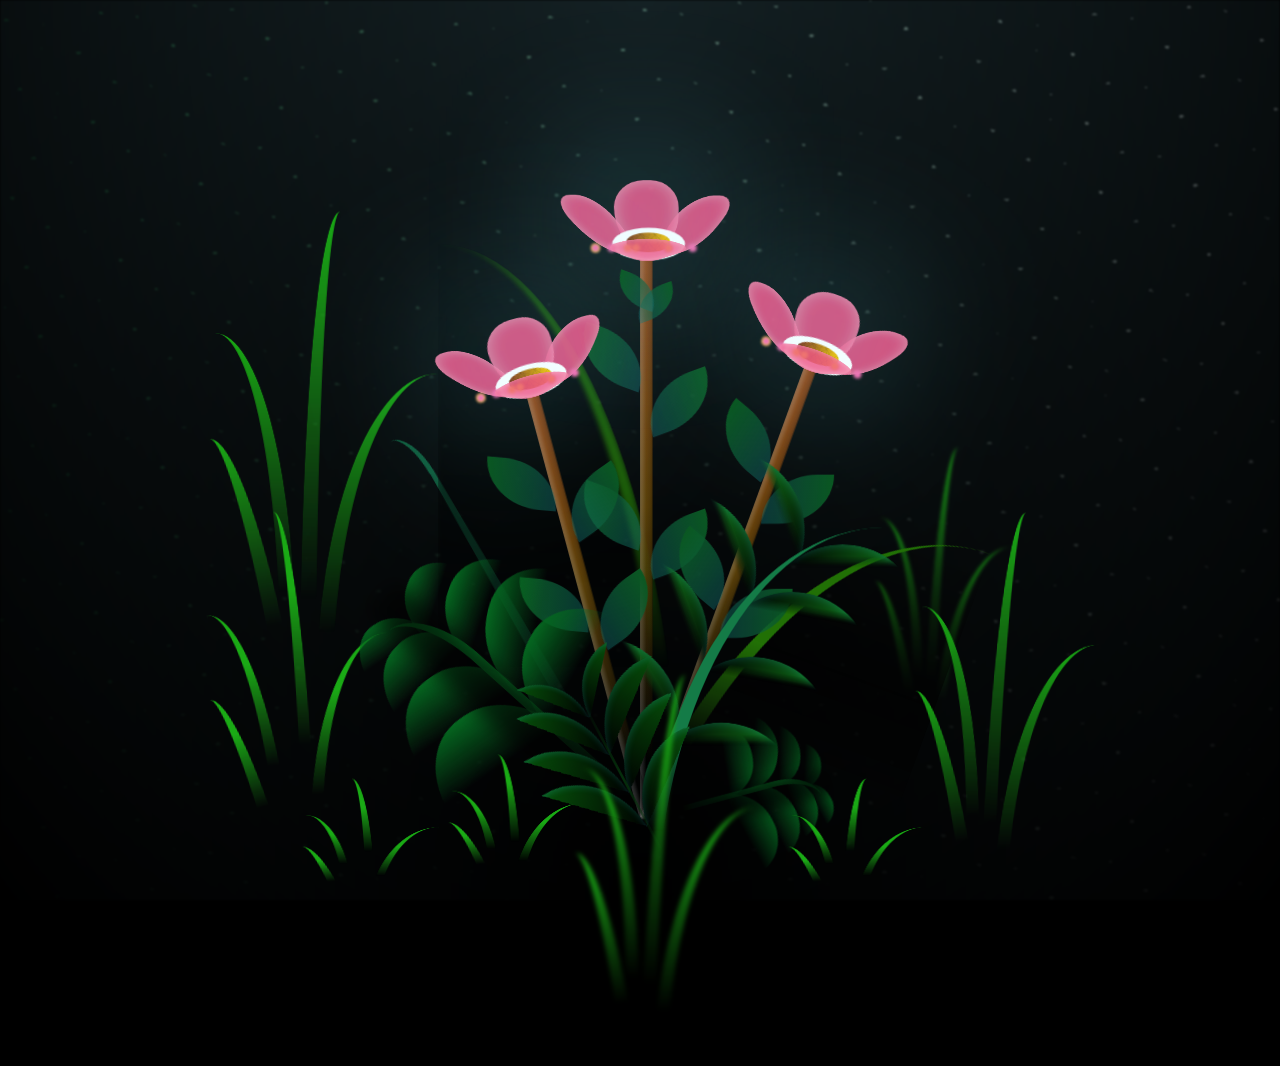
<file: page2.html>
<!DOCTYPE html>
<html lang="en">
  <head>
    <meta charset="UTF-8" />
    <meta http-equiv="X-UA-Compatible" content="IE=edge" />
    <meta name="viewport" content="width=device-width, initial-scale=1.0" />
    <link rel="stylesheet" href="main.css" />
    <link rel="icon" href="img/flowers.png" type="image/x-icon" />
    <title>flowers</title>
  </head>
  <body class="container">
    <div class="night"></div>
    <div class="flowers">
      <div class="flower flower--1">
        <div class="flower__leafs flower__leafs--1">
          <div class="flower__leaf flower__leaf--1"></div>
          <div class="flower__leaf flower__leaf--2"></div>
          <div class="flower__leaf flower__leaf--3"></div>
          <div class="flower__leaf flower__leaf--4"></div>
          <div class="flower__white-circle"></div>

          <div class="flower__light flower__light--1"></div>
          <div class="flower__light flower__light--2"></div>
          <div class="flower__light flower__light--3"></div>
          <div class="flower__light flower__light--4"></div>
          <div class="flower__light flower__light--5"></div>
          <div class="flower__light flower__light--6"></div>
          <div class="flower__light flower__light--7"></div>
          <div class="flower__light flower__light--8"></div>
        </div>
        <div class="flower__line">
          <div class="flower__line__leaf flower__line__leaf--1"></div>
          <div class="flower__line__leaf flower__line__leaf--2"></div>
          <div class="flower__line__leaf flower__line__leaf--3"></div>
          <div class="flower__line__leaf flower__line__leaf--4"></div>
          <div class="flower__line__leaf flower__line__leaf--5"></div>
          <div class="flower__line__leaf flower__line__leaf--6"></div>
        </div>
      </div>

      <div class="flower flower--2">
        <div class="flower__leafs flower__leafs--2">
          <div class="flower__leaf flower__leaf--1"></div>
          <div class="flower__leaf flower__leaf--2"></div>
          <div class="flower__leaf flower__leaf--3"></div>
          <div class="flower__leaf flower__leaf--4"></div>
          <div class="flower__white-circle"></div>

          <div class="flower__light flower__light--1"></div>
          <div class="flower__light flower__light--2"></div>
          <div class="flower__light flower__light--3"></div>
          <div class="flower__light flower__light--4"></div>
          <div class="flower__light flower__light--5"></div>
          <div class="flower__light flower__light--6"></div>
          <div class="flower__light flower__light--7"></div>
          <div class="flower__light flower__light--8"></div>
        </div>
        <div class="flower__line">
          <div class="flower__line__leaf flower__line__leaf--1"></div>
          <div class="flower__line__leaf flower__line__leaf--2"></div>
          <div class="flower__line__leaf flower__line__leaf--3"></div>
          <div class="flower__line__leaf flower__line__leaf--4"></div>
        </div>
      </div>

      <div class="flower flower--3">
        <div class="flower__leafs flower__leafs--3">
          <div class="flower__leaf flower__leaf--1"></div>
          <div class="flower__leaf flower__leaf--2"></div>
          <div class="flower__leaf flower__leaf--3"></div>
          <div class="flower__leaf flower__leaf--4"></div>
          <div class="flower__white-circle"></div>

          <div class="flower__light flower__light--1"></div>
          <div class="flower__light flower__light--2"></div>
          <div class="flower__light flower__light--3"></div>
          <div class="flower__light flower__light--4"></div>
          <div class="flower__light flower__light--5"></div>
          <div class="flower__light flower__light--6"></div>
          <div class="flower__light flower__light--7"></div>
          <div class="flower__light flower__light--8"></div>
        </div>
        <div class="flower__line">
          <div class="flower__line__leaf flower__line__leaf--1"></div>
          <div class="flower__line__leaf flower__line__leaf--2"></div>
          <div class="flower__line__leaf flower__line__leaf--3"></div>
          <div class="flower__line__leaf flower__line__leaf--4"></div>
        </div>
      </div>

      <div class="grow-ans" style="--d: 1.2s">
        <div class="flower__g-long">
          <div class="flower__g-long__top"></div>
          <div class="flower__g-long__bottom"></div>
        </div>
      </div>

      <div class="growing-grass">
        <div class="flower__grass flower__grass--1">
          <div class="flower__grass--top"></div>
          <div class="flower__grass--bottom"></div>
          <div class="flower__grass__leaf flower__grass__leaf--1"></div>
          <div class="flower__grass__leaf flower__grass__leaf--2"></div>
          <div class="flower__grass__leaf flower__grass__leaf--3"></div>
          <div class="flower__grass__leaf flower__grass__leaf--4"></div>
          <div class="flower__grass__leaf flower__grass__leaf--5"></div>
          <div class="flower__grass__leaf flower__grass__leaf--6"></div>
          <div class="flower__grass__leaf flower__grass__leaf--7"></div>
          <div class="flower__grass__leaf flower__grass__leaf--8"></div>
          <div class="flower__grass__overlay"></div>
        </div>
      </div>

      <div class="growing-grass">
        <div class="flower__grass flower__grass--2">
          <div class="flower__grass--top"></div>
          <div class="flower__grass--bottom"></div>
          <div class="flower__grass__leaf flower__grass__leaf--1"></div>
          <div class="flower__grass__leaf flower__grass__leaf--2"></div>
          <div class="flower__grass__leaf flower__grass__leaf--3"></div>
          <div class="flower__grass__leaf flower__grass__leaf--4"></div>
          <div class="flower__grass__leaf flower__grass__leaf--5"></div>
          <div class="flower__grass__leaf flower__grass__leaf--6"></div>
          <div class="flower__grass__leaf flower__grass__leaf--7"></div>
          <div class="flower__grass__leaf flower__grass__leaf--8"></div>
          <div class="flower__grass__overlay"></div>
        </div>
      </div>

      <div class="grow-ans" style="--d: 2.4s">
        <div class="flower__g-right flower__g-right--1">
          <div class="leaf"></div>
        </div>
      </div>

      <div class="grow-ans" style="--d: 2.8s">
        <div class="flower__g-right flower__g-right--2">
          <div class="leaf"></div>
        </div>
      </div>

      <div class="grow-ans" style="--d: 2.8s">
        <div class="flower__g-front">
          <div
            class="flower__g-front__leaf-wrapper flower__g-front__leaf-wrapper--1"
          >
            <div class="flower__g-front__leaf"></div>
          </div>
          <div
            class="flower__g-front__leaf-wrapper flower__g-front__leaf-wrapper--2"
          >
            <div class="flower__g-front__leaf"></div>
          </div>
          <div
            class="flower__g-front__leaf-wrapper flower__g-front__leaf-wrapper--3"
          >
            <div class="flower__g-front__leaf"></div>
          </div>
          <div
            class="flower__g-front__leaf-wrapper flower__g-front__leaf-wrapper--4"
          >
            <div class="flower__g-front__leaf"></div>
          </div>
          <div
            class="flower__g-front__leaf-wrapper flower__g-front__leaf-wrapper--5"
          >
            <div class="flower__g-front__leaf"></div>
          </div>
          <div
            class="flower__g-front__leaf-wrapper flower__g-front__leaf-wrapper--6"
          >
            <div class="flower__g-front__leaf"></div>
          </div>
          <div
            class="flower__g-front__leaf-wrapper flower__g-front__leaf-wrapper--7"
          >
            <div class="flower__g-front__leaf"></div>
          </div>
          <div
            class="flower__g-front__leaf-wrapper flower__g-front__leaf-wrapper--8"
          >
            <div class="flower__g-front__leaf"></div>
          </div>
          <div class="flower__g-front__line"></div>
        </div>
      </div>

      <div class="grow-ans" style="--d: 3.2s">
        <div class="flower__g-fr">
          <div class="leaf"></div>
          <div class="flower__g-fr__leaf flower__g-fr__leaf--1"></div>
          <div class="flower__g-fr__leaf flower__g-fr__leaf--2"></div>
          <div class="flower__g-fr__leaf flower__g-fr__leaf--3"></div>
          <div class="flower__g-fr__leaf flower__g-fr__leaf--4"></div>
          <div class="flower__g-fr__leaf flower__g-fr__leaf--5"></div>
          <div class="flower__g-fr__leaf flower__g-fr__leaf--6"></div>
          <div class="flower__g-fr__leaf flower__g-fr__leaf--7"></div>
          <div class="flower__g-fr__leaf flower__g-fr__leaf--8"></div>
        </div>
      </div>

      <div class="long-g long-g--0">
        <div class="grow-ans" style="--d: 3s">
          <div class="leaf leaf--0"></div>
        </div>
        <div class="grow-ans" style="--d: 2.2s">
          <div class="leaf leaf--1"></div>
        </div>
        <div class="grow-ans" style="--d: 3.4s">
          <div class="leaf leaf--2"></div>
        </div>
        <div class="grow-ans" style="--d: 3.6s">
          <div class="leaf leaf--3"></div>
        </div>
      </div>

      <div class="long-g long-g--1">
        <div class="grow-ans" style="--d: 3.6s">
          <div class="leaf leaf--0"></div>
        </div>
        <div class="grow-ans" style="--d: 3.8s">
          <div class="leaf leaf--1"></div>
        </div>
        <div class="grow-ans" style="--d: 4s">
          <div class="leaf leaf--2"></div>
        </div>
        <div class="grow-ans" style="--d: 4.2s">
          <div class="leaf leaf--3"></div>
        </div>
      </div>

      <div class="long-g long-g--2">
        <div class="grow-ans" style="--d: 4s">
          <div class="leaf leaf--0"></div>
        </div>
        <div class="grow-ans" style="--d: 4.2s">
          <div class="leaf leaf--1"></div>
        </div>
        <div class="grow-ans" style="--d: 4.4s">
          <div class="leaf leaf--2"></div>
        </div>
        <div class="grow-ans" style="--d: 4.6s">
          <div class="leaf leaf--3"></div>
        </div>
      </div>

      <div class="long-g long-g--3">
        <div class="grow-ans" style="--d: 4s">
          <div class="leaf leaf--0"></div>
        </div>
        <div class="grow-ans" style="--d: 4.2s">
          <div class="leaf leaf--1"></div>
        </div>
        <div class="grow-ans" style="--d: 3s">
          <div class="leaf leaf--2"></div>
        </div>
        <div class="grow-ans" style="--d: 3.6s">
          <div class="leaf leaf--3"></div>
        </div>
      </div>

      <div class="long-g long-g--4">
        <div class="grow-ans" style="--d: 4s">
          <div class="leaf leaf--0"></div>
        </div>
        <div class="grow-ans" style="--d: 4.2s">
          <div class="leaf leaf--1"></div>
        </div>
        <div class="grow-ans" style="--d: 3s">
          <div class="leaf leaf--2"></div>
        </div>
        <div class="grow-ans" style="--d: 3.6s">
          <div class="leaf leaf--3"></div>
        </div>
      </div>

      <div class="long-g long-g--5">
        <div class="grow-ans" style="--d: 4s">
          <div class="leaf leaf--0"></div>
        </div>
        <div class="grow-ans" style="--d: 4.2s">
          <div class="leaf leaf--1"></div>
        </div>
        <div class="grow-ans" style="--d: 3s">
          <div class="leaf leaf--2"></div>
        </div>
        <div class="grow-ans" style="--d: 3.6s">
          <div class="leaf leaf--3"></div>
        </div>
      </div>

      <div class="long-g long-g--6">
        <div class="grow-ans" style="--d: 4.2s">
          <div class="leaf leaf--0"></div>
        </div>
        <div class="grow-ans" style="--d: 4.4s">
          <div class="leaf leaf--1"></div>
        </div>
        <div class="grow-ans" style="--d: 4.6s">
          <div class="leaf leaf--2"></div>
        </div>
        <div class="grow-ans" style="--d: 4.8s">
          <div class="leaf leaf--3"></div>
        </div>
      </div>

      <div class="long-g long-g--7">
        <div class="grow-ans" style="--d: 3s">
          <div class="leaf leaf--0"></div>
        </div>
        <div class="grow-ans" style="--d: 3.2s">
          <div class="leaf leaf--1"></div>
        </div>
        <div class="grow-ans" style="--d: 3.5s">
          <div class="leaf leaf--2"></div>
        </div>
        <div class="grow-ans" style="--d: 3.6s">
          <div class="leaf leaf--3"></div>
        </div>
      </div>
    </div>

    <script src="main.js"></script>
  </body>
</html>
</file>
<file: main.css>
*,
*::after,
*::before {
  padding: 0;
  margin: 0;
  box-sizing: border-box;
}

:root {
  --dark-color: #000;
}

body {
  display: flex;
  align-items: flex-end;
  justify-content: center;
  min-height: 100vh;
  background-color: var(--dark-color);
  overflow: hidden;
  perspective: 1000px;
}

.night {
  position: fixed;
  left: 50%;
  top: 0;
  transform: translateX(-50%);
  width: 100%;
  height: 100%;
  filter: blur(0.1vmin);
  background-image: radial-gradient(
      ellipse at top,
      transparent 0%,
      var(--dark-color)
    ),
    radial-gradient(
      ellipse at bottom,
      var(--dark-color),
      rgba(145, 233, 255, 0.2)
    ),
    repeating-linear-gradient(
      220deg,
      rgb(0, 0, 0) 0px,
      rgb(0, 0, 0) 19px,
      transparent 19px,
      transparent 22px
    ),
    repeating-linear-gradient(
      189deg,
      rgb(0, 0, 0) 0px,
      rgb(0, 0, 0) 19px,
      transparent 19px,
      transparent 22px
    ),
    repeating-linear-gradient(
      148deg,
      rgb(0, 0, 0) 0px,
      rgb(0, 0, 0) 19px,
      transparent 19px,
      transparent 22px
    ),
    linear-gradient(90deg, rgb(7, 107, 42), rgb(240, 240, 240));
}

.flowers {
  position: relative;
  transform: scale(0.9);
}

.flower {
  position: absolute;
  bottom: 10vmin;
  transform-origin: bottom center;
  z-index: 10;
  --fl-speed: 0.3s;
}
.flower--1 {
  -webkit-animation: moving-flower-1 4s linear infinite;
  animation: moving-flower-1 4s linear infinite;
}
.flower--1 .flower__line {
  height: 70vmin;
  -webkit-animation-delay: 0.3s;
  animation-delay: 0.3s;
}
.flower--1 .flower__line__leaf--1 {
  -webkit-animation: blooming-leaf-right var(--fl-speed) 1.6s backwards;
  animation: blooming-leaf-right var(--fl-speed) 1.6s backwards;
}
.flower--1 .flower__line__leaf--2 {
  -webkit-animation: blooming-leaf-right var(--fl-speed) 1.4s backwards;
  animation: blooming-leaf-right var(--fl-speed) 1.4s backwards;
}
.flower--1 .flower__line__leaf--3 {
  -webkit-animation: blooming-leaf-left var(--fl-speed) 1.2s backwards;
  animation: blooming-leaf-left var(--fl-speed) 1.2s backwards;
}
.flower--1 .flower__line__leaf--4 {
  -webkit-animation: blooming-leaf-left var(--fl-speed) 1s backwards;
  animation: blooming-leaf-left var(--fl-speed) 1s backwards;
}
.flower--1 .flower__line__leaf--5 {
  -webkit-animation: blooming-leaf-right var(--fl-speed) 1.8s backwards;
  animation: blooming-leaf-right var(--fl-speed) 1.8s backwards;
}
.flower--1 .flower__line__leaf--6 {
  -webkit-animation: blooming-leaf-left var(--fl-speed) 2s backwards;
  animation: blooming-leaf-left var(--fl-speed) 2s backwards;
}
.flower--2 {
  left: 50%;
  transform: rotate(20deg);
  -webkit-animation: moving-flower-2 4s linear infinite;
  animation: moving-flower-2 4s linear infinite;
}
.flower--2 .flower__line {
  height: 60vmin;
  -webkit-animation-delay: 0.6s;
  animation-delay: 0.6s;
}
.flower--2 .flower__line__leaf--1 {
  -webkit-animation: blooming-leaf-right var(--fl-speed) 1.9s backwards;
  animation: blooming-leaf-right var(--fl-speed) 1.9s backwards;
}
.flower--2 .flower__line__leaf--2 {
  -webkit-animation: blooming-leaf-right var(--fl-speed) 1.7s backwards;
  animation: blooming-leaf-right var(--fl-speed) 1.7s backwards;
}
.flower--2 .flower__line__leaf--3 {
  -webkit-animation: blooming-leaf-left var(--fl-speed) 1.5s backwards;
  animation: blooming-leaf-left var(--fl-speed) 1.5s backwards;
}
.flower--2 .flower__line__leaf--4 {
  -webkit-animation: blooming-leaf-left var(--fl-speed) 1.3s backwards;
  animation: blooming-leaf-left var(--fl-speed) 1.3s backwards;
}
.flower--3 {
  left: 50%;
  transform: rotate(-15deg);
  -webkit-animation: moving-flower-3 4s linear infinite;
  animation: moving-flower-3 4s linear infinite;
}
.flower--3 .flower__line {
  -webkit-animation-delay: 0.9s;
  animation-delay: 0.9s;
}
.flower--3 .flower__line__leaf--1 {
  -webkit-animation: blooming-leaf-right var(--fl-speed) 2.5s backwards;
  animation: blooming-leaf-right var(--fl-speed) 2.5s backwards;
}
.flower--3 .flower__line__leaf--2 {
  -webkit-animation: blooming-leaf-right var(--fl-speed) 2.3s backwards;
  animation: blooming-leaf-right var(--fl-speed) 2.3s backwards;
}
.flower--3 .flower__line__leaf--3 {
  -webkit-animation: blooming-leaf-left var(--fl-speed) 2.1s backwards;
  animation: blooming-leaf-left var(--fl-speed) 2.1s backwards;
}
.flower--3 .flower__line__leaf--4 {
  -webkit-animation: blooming-leaf-left var(--fl-speed) 1.9s backwards;
  animation: blooming-leaf-left var(--fl-speed) 1.9s backwards;
}
.flower__leafs {
  position: relative;
  -webkit-animation: blooming-flower 2s backwards;
  animation: blooming-flower 2s backwards;
}
.flower__leafs--1 {
  -webkit-animation-delay: 1.1s;
  animation-delay: 1.1s;
}
.flower__leafs--2 {
  -webkit-animation-delay: 1.4s;
  animation-delay: 1.4s;
}
.flower__leafs--3 {
  -webkit-animation-delay: 1.7s;
  animation-delay: 1.7s;
}
.flower__leafs::after {
  content: "";
  position: absolute;
  left: 0;
  top: 0;
  transform: translate(-50%, -100%);
  width: 8vmin;
  height: 8vmin;
  background-color: #6bf0ff;
  filter: blur(10vmin);
}
.flower__leaf {
  position: absolute;
  bottom: 0;
  left: 50%;
  width: 8vmin;
  height: 11vmin;
  border-radius: 51% 49% 47% 53%/44% 45% 55% 69%;
  background-color: #f672b0;
  background-image: linear-gradient(to top, #ee5286, #ee5286);
  transform-origin: bottom center;
  opacity: 0.9;
  box-shadow: inset 0 0 2vmin rgba(255, 255, 255, 0.5);
}
.flower__leaf--1 {
  transform: translate(-10%, 1%) rotateY(40deg) rotateX(-50deg);
}
.flower__leaf--2 {
  transform: translate(-50%, -4%) rotateX(40deg);
}
.flower__leaf--3 {
  transform: translate(-90%, 0%) rotateY(45deg) rotateX(50deg);
}
.flower__leaf--4 {
  width: 8vmin;
  height: 8vmin;
  transform-origin: bottom left;
  border-radius: 4vmin 10vmin 4vmin 4vmin;
  transform: translate(0%, 18%) rotateX(70deg) rotate(-43deg);
  background-image: linear-gradient(to top, #ee5286, #ee5286);
  z-index: 1;
  opacity: 0.8;
}
.flower__white-circle {
  position: absolute;
  left: -3.5vmin;
  top: -3vmin;
  width: 9vmin;
  height: 4vmin;
  border-radius: 50%;
  background-color: #fff;
}
.flower__white-circle::after {
  content: "";
  position: absolute;
  left: 50%;
  top: 45%;
  transform: translate(-50%, -50%);
  width: 60%;
  height: 60%;
  border-radius: inherit;
  background-image: repeating-linear-gradient(
      135deg,
      rgba(0, 0, 0, 0.03) 0px,
      rgba(0, 0, 0, 0.03) 1px,
      transparent 1px,
      transparent 12px
    ),
    repeating-linear-gradient(
      45deg,
      rgba(0, 0, 0, 0.03) 0px,
      rgba(0, 0, 0, 0.03) 1px,
      transparent 1px,
      transparent 12px
    ),
    repeating-linear-gradient(
      67.5deg,
      rgba(0, 0, 0, 0.03) 0px,
      rgba(0, 0, 0, 0.03) 1px,
      transparent 1px,
      transparent 12px
    ),
    repeating-linear-gradient(
      135deg,
      rgba(0, 0, 0, 0.03) 0px,
      rgba(0, 0, 0, 0.03) 1px,
      transparent 1px,
      transparent 12px
    ),
    repeating-linear-gradient(
      45deg,
      rgba(0, 0, 0, 0.03) 0px,
      rgba(0, 0, 0, 0.03) 1px,
      transparent 1px,
      transparent 12px
    ),
    repeating-linear-gradient(
      112.5deg,
      rgba(0, 0, 0, 0.03) 0px,
      rgba(0, 0, 0, 0.03) 1px,
      transparent 1px,
      transparent 12px
    ),
    repeating-linear-gradient(
      112.5deg,
      rgba(0, 0, 0, 0.03) 0px,
      rgba(0, 0, 0, 0.03) 1px,
      transparent 1px,
      transparent 12px
    ),
    repeating-linear-gradient(
      45deg,
      rgba(0, 0, 0, 0.03) 0px,
      rgba(0, 0, 0, 0.03) 1px,
      transparent 1px,
      transparent 12px
    ),
    repeating-linear-gradient(
      22.5deg,
      rgba(0, 0, 0, 0.03) 0px,
      rgba(0, 0, 0, 0.03) 1px,
      transparent 1px,
      transparent 12px
    ),
    repeating-linear-gradient(
      45deg,
      rgba(0, 0, 0, 0.03) 0px,
      rgba(0, 0, 0, 0.03) 1px,
      transparent 1px,
      transparent 12px
    ),
    repeating-linear-gradient(
      22.5deg,
      rgba(0, 0, 0, 0.03) 0px,
      rgba(0, 0, 0, 0.03) 1px,
      transparent 1px,
      transparent 12px
    ),
    repeating-linear-gradient(
      135deg,
      rgba(0, 0, 0, 0.03) 0px,
      rgba(0, 0, 0, 0.03) 1px,
      transparent 1px,
      transparent 12px
    ),
    repeating-linear-gradient(
      157.5deg,
      rgba(0, 0, 0, 0.03) 0px,
      rgba(0, 0, 0, 0.03) 1px,
      transparent 1px,
      transparent 12px
    ),
    repeating-linear-gradient(
      67.5deg,
      rgba(0, 0, 0, 0.03) 0px,
      rgba(0, 0, 0, 0.03) 1px,
      transparent 1px,
      transparent 12px
    ),
    repeating-linear-gradient(
      67.5deg,
      rgba(0, 0, 0, 0.03) 0px,
      rgba(0, 0, 0, 0.03) 1px,
      transparent 1px,
      transparent 12px
    ),
    linear-gradient(90deg, rgb(127, 47, 21), rgb(255, 206, 0));
}
.flower__line {
  height: 55vmin;
  width: 1.5vmin;
  background-image: linear-gradient(
      to left,
      rgba(0, 0, 0, 0.2),
      transparent,
      rgba(255, 255, 255, 0.2)
    ),
    linear-gradient(to top, transparent 10%, #583e08, #944415);
  box-shadow: inset 0 0 2px rgba(0, 0, 0, 0.5);
  -webkit-animation: grow-flower-tree 4s backwards;
  animation: grow-flower-tree 4s backwards;
}
.flower__line__leaf {
  --w: 7vmin;
  --h: calc(var(--w) + 2vmin);
  position: absolute;
  top: 20%;
  left: 90%;
  width: var(--w);
  height: var(--h);
  border-top-right-radius: var(--h);
  border-bottom-left-radius: var(--h);
  background-image: linear-gradient(to top, rgba(20, 117, 122, 0.4), #095721);
}
.flower__line__leaf--1 {
  transform: rotate(70deg) rotateY(30deg);
}
.flower__line__leaf--2 {
  top: 45%;
  transform: rotate(70deg) rotateY(30deg);
}
.flower__line__leaf--3,
.flower__line__leaf--4,
.flower__line__leaf--6 {
  border-top-right-radius: 0;
  border-bottom-left-radius: 0;
  border-top-left-radius: var(--h);
  border-bottom-right-radius: var(--h);
  left: -460%;
  top: 12%;
  transform: rotate(-70deg) rotateY(30deg);
}
.flower__line__leaf--4 {
  top: 40%;
}
.flower__line__leaf--5 {
  top: 0;
  transform-origin: left;
  transform: rotate(70deg) rotateY(30deg) scale(0.6);
}
.flower__line__leaf--6 {
  top: -2%;
  left: -450%;
  transform-origin: right;
  transform: rotate(-70deg) rotateY(30deg) scale(0.6);
}
.flower__light {
  position: absolute;
  bottom: 0vmin;
  width: 1vmin;
  height: 1vmin;
  background-color: rgb(255, 251, 0);
  border-radius: 50%;
  filter: blur(0.2vmin);
  -webkit-animation: light-ans 4s linear infinite backwards;
  animation: light-ans 4s linear infinite backwards;
}
.flower__light:nth-child(odd) {
  background-color: #f76baf;
}
.flower__light--1 {
  left: -2vmin;
  -webkit-animation-delay: 1s;
  animation-delay: 1s;
}
.flower__light--2 {
  left: 3vmin;
  -webkit-animation-delay: 0.5s;
  animation-delay: 0.5s;
}
.flower__light--3 {
  left: -6vmin;
  -webkit-animation-delay: 0.3s;
  animation-delay: 0.3s;
}
.flower__light--4 {
  left: 6vmin;
  -webkit-animation-delay: 0.9s;
  animation-delay: 0.9s;
}
.flower__light--5 {
  left: -1vmin;
  -webkit-animation-delay: 1.5s;
  animation-delay: 1.5s;
}
.flower__light--6 {
  left: -4vmin;
  -webkit-animation-delay: 3s;
  animation-delay: 3s;
}
.flower__light--7 {
  left: 3vmin;
  -webkit-animation-delay: 2s;
  animation-delay: 2s;
}
.flower__light--8 {
  left: -6vmin;
  -webkit-animation-delay: 3.5s;
  animation-delay: 3.5s;
}
.flower__grass {
  --c: #04661f;
  --line-w: 1.5vmin;
  position: absolute;
  bottom: 12vmin;
  left: -7vmin;
  display: flex;
  flex-direction: column;
  align-items: flex-end;
  z-index: 20;
  transform-origin: bottom center;
  transform: rotate(-48deg) rotateY(40deg);
}
.flower__grass--1 {
  -webkit-animation: moving-grass 2s linear infinite;
  animation: moving-grass 2s linear infinite;
}
.flower__grass--2 {
  left: 2vmin;
  bottom: 10vmin;
  transform: scale(0.5) rotate(75deg) rotateX(10deg) rotateY(-200deg);
  opacity: 0.8;
  z-index: 0;
  -webkit-animation: moving-grass--2 1.5s linear infinite;
  animation: moving-grass--2 1.5s linear infinite;
}
.flower__grass--top {
  width: 7vmin;
  height: 10vmin;
  border-top-right-radius: 100%;
  border-right: var(--line-w) solid var(--c);
  transform-origin: bottom center;
  transform: rotate(-2deg);
}
.flower__grass--bottom {
  margin-top: -2px;
  width: var(--line-w);
  height: 25vmin;
  background-image: linear-gradient(to top, transparent, var(--c));
}
.flower__grass__leaf {
  --size: 10vmin;
  position: absolute;
  width: calc(var(--size) * 2.1);
  height: var(--size);
  border-top-left-radius: var(--size);
  border-top-right-radius: var(--size);
  background-image: linear-gradient(
    to top,
    transparent,
    transparent 30%,
    var(--c)
  );
  z-index: 100;
}
.flower__grass__leaf--1 {
  top: -6%;
  left: 30%;
  --size: 6vmin;
  transform: rotate(-20deg);
  -webkit-animation: growing-grass-ans--1 2s 2.6s backwards;
  animation: growing-grass-ans--1 2s 2.6s backwards;
}
@-webkit-keyframes growing-grass-ans--1 {
  0% {
    transform-origin: bottom left;
    transform: rotate(-20deg) scale(0);
  }
}
@keyframes growing-grass-ans--1 {
  0% {
    transform-origin: bottom left;
    transform: rotate(-20deg) scale(0);
  }
}
.flower__grass__leaf--2 {
  top: -5%;
  left: -110%;
  --size: 6vmin;
  transform: rotate(10deg);
  -webkit-animation: growing-grass-ans--2 2s 2.4s linear backwards;
  animation: growing-grass-ans--2 2s 2.4s linear backwards;
}
@-webkit-keyframes growing-grass-ans--2 {
  0% {
    transform-origin: bottom right;
    transform: rotate(10deg) scale(0);
  }
}
@keyframes growing-grass-ans--2 {
  0% {
    transform-origin: bottom right;
    transform: rotate(10deg) scale(0);
  }
}
.flower__grass__leaf--3 {
  top: 5%;
  left: 60%;
  --size: 8vmin;
  transform: rotate(-18deg) rotateX(-20deg);
  -webkit-animation: growing-grass-ans--3 2s 2.2s linear backwards;
  animation: growing-grass-ans--3 2s 2.2s linear backwards;
}
@-webkit-keyframes growing-grass-ans--3 {
  0% {
    transform-origin: bottom left;
    transform: rotate(-18deg) rotateX(-20deg) scale(0);
  }
}
@keyframes growing-grass-ans--3 {
  0% {
    transform-origin: bottom left;
    transform: rotate(-18deg) rotateX(-20deg) scale(0);
  }
}
.flower__grass__leaf--4 {
  top: 6%;
  left: -135%;
  --size: 8vmin;
  transform: rotate(2deg);
  -webkit-animation: growing-grass-ans--4 2s 2s linear backwards;
  animation: growing-grass-ans--4 2s 2s linear backwards;
}
@-webkit-keyframes growing-grass-ans--4 {
  0% {
    transform-origin: bottom right;
    transform: rotate(2deg) scale(0);
  }
}
@keyframes growing-grass-ans--4 {
  0% {
    transform-origin: bottom right;
    transform: rotate(2deg) scale(0);
  }
}
.flower__grass__leaf--5 {
  top: 20%;
  left: 60%;
  --size: 10vmin;
  transform: rotate(-24deg) rotateX(-20deg);
  -webkit-animation: growing-grass-ans--5 2s 1.8s linear backwards;
  animation: growing-grass-ans--5 2s 1.8s linear backwards;
}
@-webkit-keyframes growing-grass-ans--5 {
  0% {
    transform-origin: bottom left;
    transform: rotate(-24deg) rotateX(-20deg) scale(0);
  }
}
@keyframes growing-grass-ans--5 {
  0% {
    transform-origin: bottom left;
    transform: rotate(-24deg) rotateX(-20deg) scale(0);
  }
}
.flower__grass__leaf--6 {
  top: 22%;
  left: -180%;
  --size: 10vmin;
  transform: rotate(10deg);
  -webkit-animation: growing-grass-ans--6 2s 1.6s linear backwards;
  animation: growing-grass-ans--6 2s 1.6s linear backwards;
}
@-webkit-keyframes growing-grass-ans--6 {
  0% {
    transform-origin: bottom right;
    transform: rotate(10deg) scale(0);
  }
}
@keyframes growing-grass-ans--6 {
  0% {
    transform-origin: bottom right;
    transform: rotate(10deg) scale(0);
  }
}
.flower__grass__leaf--7 {
  top: 39%;
  left: 70%;
  --size: 10vmin;
  transform: rotate(-10deg);
  -webkit-animation: growing-grass-ans--7 2s 1.4s linear backwards;
  animation: growing-grass-ans--7 2s 1.4s linear backwards;
}
@-webkit-keyframes growing-grass-ans--7 {
  0% {
    transform-origin: bottom left;
    transform: rotate(-10deg) scale(0);
  }
}
@keyframes growing-grass-ans--7 {
  0% {
    transform-origin: bottom left;
    transform: rotate(-10deg) scale(0);
  }
}
.flower__grass__leaf--8 {
  top: 40%;
  left: -215%;
  --size: 11vmin;
  transform: rotate(10deg);
  -webkit-animation: growing-grass-ans--8 2s 1.2s linear backwards;
  animation: growing-grass-ans--8 2s 1.2s linear backwards;
}
@-webkit-keyframes growing-grass-ans--8 {
  0% {
    transform-origin: bottom right;
    transform: rotate(10deg) scale(0);
  }
}
@keyframes growing-grass-ans--8 {
  0% {
    transform-origin: bottom right;
    transform: rotate(10deg) scale(0);
  }
}
.flower__grass__overlay {
  position: absolute;
  top: -10%;
  right: 0%;
  width: 100%;
  height: 100%;
  background-color: rgba(0, 0, 0, 0.6);
  filter: blur(1.5vmin);
  z-index: 100;
}
.flower__g-long {
  --w: 2vmin;
  --h: 6vmin;
  --c: #0e5b3c;
  position: absolute;
  bottom: 10vmin;
  left: -3vmin;
  transform-origin: bottom center;
  transform: rotate(-30deg) rotateY(-20deg);
  display: flex;
  flex-direction: column;
  align-items: flex-end;
  -webkit-animation: flower-g-long-ans 3s linear infinite;
  animation: flower-g-long-ans 3s linear infinite;
}
@-webkit-keyframes flower-g-long-ans {
  0%,
  100% {
    transform: rotate(-30deg) rotateY(-20deg);
  }
  50% {
    transform: rotate(-32deg) rotateY(-20deg);
  }
}
@keyframes flower-g-long-ans {
  0%,
  100% {
    transform: rotate(-30deg) rotateY(-20deg);
  }
  50% {
    transform: rotate(-32deg) rotateY(-20deg);
  }
}
.flower__g-long__top {
  top: calc(var(--h) * -1);
  width: calc(var(--w) + 1vmin);
  height: var(--h);
  border-top-right-radius: 100%;
  border-right: 0.7vmin solid var(--c);
  transform: translate(-0.7vmin, 1vmin);
}
.flower__g-long__bottom {
  width: var(--w);
  height: 50vmin;
  transform-origin: bottom center;
  background-image: linear-gradient(to top, transparent 30%, var(--c));
  box-shadow: inset 0 0 2px rgba(0, 0, 0, 0.5);
  -webkit-clip-path: polygon(35% 0, 65% 1%, 100% 100%, 0% 100%);
  clip-path: polygon(35% 0, 65% 1%, 100% 100%, 0% 100%);
}
.flower__g-right {
  position: absolute;
  bottom: 6vmin;
  left: -2vmin;
  transform-origin: bottom left;
  transform: rotate(20deg);
}
.flower__g-right .leaf {
  width: 30vmin;
  height: 50vmin;
  border-top-left-radius: 100%;
  border-left: 2vmin solid #217005;
  background-image: linear-gradient(
    to bottom,
    transparent,
    var(--dark-color) 60%
  );
  -webkit-mask-image: linear-gradient(to top, transparent 30%, #24803e 60%);
}
.flower__g-right--1 {
  -webkit-animation: flower-g-right-ans 2.5s linear infinite;
  animation: flower-g-right-ans 2.5s linear infinite;
}
.flower__g-right--2 {
  left: 5vmin;
  transform: rotateY(-180deg);
  -webkit-animation: flower-g-right-ans--2 3s linear infinite;
  animation: flower-g-right-ans--2 3s linear infinite;
}
.flower__g-right--2 .leaf {
  height: 75vmin;
  filter: blur(0.3vmin);
  opacity: 0.8;
}
@-webkit-keyframes flower-g-right-ans {
  0%,
  100% {
    transform: rotate(20deg);
  }
  50% {
    transform: rotate(24deg) rotateX(-20deg);
  }
}
@keyframes flower-g-right-ans {
  0%,
  100% {
    transform: rotate(20deg);
  }
  50% {
    transform: rotate(24deg) rotateX(-20deg);
  }
}
@-webkit-keyframes flower-g-right-ans--2 {
  0%,
  100% {
    transform: rotateY(-180deg) rotate(0deg) rotateX(-20deg);
  }
  50% {
    transform: rotateY(-180deg) rotate(6deg) rotateX(-20deg);
  }
}
@keyframes flower-g-right-ans--2 {
  0%,
  100% {
    transform: rotateY(-180deg) rotate(0deg) rotateX(-20deg);
  }
  50% {
    transform: rotateY(-180deg) rotate(6deg) rotateX(-20deg);
  }
}
.flower__g-front {
  position: absolute;
  bottom: 6vmin;
  left: 2.5vmin;
  z-index: 100;
  transform-origin: bottom center;
  transform: rotate(-28deg) rotateY(30deg) scale(1.04);
  -webkit-animation: flower__g-front-ans 2s linear infinite;
  animation: flower__g-front-ans 2s linear infinite;
}
@-webkit-keyframes flower__g-front-ans {
  0%,
  100% {
    transform: rotate(-28deg) rotateY(30deg) scale(1.04);
  }
  50% {
    transform: rotate(-35deg) rotateY(40deg) scale(1.04);
  }
}
@keyframes flower__g-front-ans {
  0%,
  100% {
    transform: rotate(-28deg) rotateY(30deg) scale(1.04);
  }
  50% {
    transform: rotate(-35deg) rotateY(40deg) scale(1.04);
  }
}
.flower__g-front__line {
  width: 0.3vmin;
  height: 20vmin;
  background-image: linear-gradient(
    to top,
    transparent,
    #042e0b,
    transparent 100%
  );
  position: relative;
}
.flower__g-front__leaf-wrapper {
  position: absolute;
  top: 0;
  left: 0;
  transform-origin: bottom left;
  transform: rotate(10deg);
}
.flower__g-front__leaf-wrapper:nth-child(even) {
  left: 0vmin;
  transform: rotateY(-180deg) rotate(5deg);
  -webkit-animation: flower__g-front__leaf-left-ans 1s ease-in backwards;
  animation: flower__g-front__leaf-left-ans 1s ease-in backwards;
}
.flower__g-front__leaf-wrapper:nth-child(odd) {
  -webkit-animation: flower__g-front__leaf-ans 1s ease-in backwards;
  animation: flower__g-front__leaf-ans 1s ease-in backwards;
}
.flower__g-front__leaf-wrapper--1 {
  top: -8vmin;
  transform: scale(0.7);
  -webkit-animation: flower__g-front__leaf-ans 1s 5.5s ease-in backwards !important;
  animation: flower__g-front__leaf-ans 1s 5.5s ease-in backwards !important;
}
.flower__g-front__leaf-wrapper--2 {
  top: -8vmin;
  transform: rotateY(-180deg) scale(0.7) !important;
  -webkit-animation: flower__g-front__leaf-left-ans-2 1s 4.6s ease-in backwards !important;
  animation: flower__g-front__leaf-left-ans-2 1s 4.6s ease-in backwards !important;
}
.flower__g-front__leaf-wrapper--3 {
  top: -3vmin;
  -webkit-animation: flower__g-front__leaf-ans 1s 4.6s ease-in backwards;
  animation: flower__g-front__leaf-ans 1s 4.6s ease-in backwards;
}
.flower__g-front__leaf-wrapper--4 {
  top: -3vmin;
  transform: rotateY(-180deg) scale(0.9) !important;
  -webkit-animation: flower__g-front__leaf-left-ans-2 1s 4.6s ease-in backwards !important;
  animation: flower__g-front__leaf-left-ans-2 1s 4.6s ease-in backwards !important;
}
@-webkit-keyframes flower__g-front__leaf-left-ans-2 {
  0% {
    transform: rotateY(-180deg) scale(0);
  }
}
@keyframes flower__g-front__leaf-left-ans-2 {
  0% {
    transform: rotateY(-180deg) scale(0);
  }
}
.flower__g-front__leaf-wrapper--5,
.flower__g-front__leaf-wrapper--6 {
  top: 2vmin;
}
.flower__g-front__leaf-wrapper--7,
.flower__g-front__leaf-wrapper--8 {
  top: 6.5vmin;
}
.flower__g-front__leaf-wrapper--2 {
  -webkit-animation-delay: 5.2s !important;
  animation-delay: 5.2s !important;
}
.flower__g-front__leaf-wrapper--3 {
  -webkit-animation-delay: 4.9s !important;
  animation-delay: 4.9s !important;
}
.flower__g-front__leaf-wrapper--5 {
  -webkit-animation-delay: 4.3s !important;
  animation-delay: 4.3s !important;
}
.flower__g-front__leaf-wrapper--6 {
  -webkit-animation-delay: 4.1s !important;
  animation-delay: 4.1s !important;
}
.flower__g-front__leaf-wrapper--7 {
  -webkit-animation-delay: 3.8s !important;
  animation-delay: 3.8s !important;
}
.flower__g-front__leaf-wrapper--8 {
  -webkit-animation-delay: 3.5s !important;
  animation-delay: 3.5s !important;
}
@-webkit-keyframes flower__g-front__leaf-ans {
  0% {
    transform: rotate(10deg) scale(0);
  }
}
@keyframes flower__g-front__leaf-ans {
  0% {
    transform: rotate(10deg) scale(0);
  }
}
@-webkit-keyframes flower__g-front__leaf-left-ans {
  0% {
    transform: rotateY(-180deg) rotate(5deg) scale(0);
  }
}
@keyframes flower__g-front__leaf-left-ans {
  0% {
    transform: rotateY(-180deg) rotate(5deg) scale(0);
  }
}
.flower__g-front__leaf {
  width: 10vmin;
  height: 10vmin;
  border-radius: 100% 0% 0% 100%/100% 100% 0% 0%;
  box-shadow: inset 0 2px 1vmin hsla(184deg, 97%, 58%, 0.2);
  background-image: linear-gradient(
      to bottom left,
      transparent,
      var(--dark-color)
    ),
    linear-gradient(to bottom right, #064f0a 50%, transparent 50%, transparent);
  -webkit-mask-image: linear-gradient(
    to bottom right,
    #097149 50%,
    transparent 50%,
    transparent
  );
  mask-image: linear-gradient(
    to bottom right,
    #0e8723 50%,
    transparent 50%,
    transparent
  );
}
.flower__g-fr {
  position: absolute;
  bottom: -4vmin;
  left: vmin;
  transform-origin: bottom left;
  z-index: 10;
  -webkit-animation: flower__g-fr-ans 2s linear infinite;
  animation: flower__g-fr-ans 2s linear infinite;
}
@-webkit-keyframes flower__g-fr-ans {
  0%,
  100% {
    transform: rotate(2deg);
  }
  50% {
    transform: rotate(4deg);
  }
}
@keyframes flower__g-fr-ans {
  0%,
  100% {
    transform: rotate(2deg);
  }
  50% {
    transform: rotate(4deg);
  }
}
.flower__g-fr .leaf {
  width: 30vmin;
  height: 50vmin;
  border-top-left-radius: 100%;
  border-left: 2vmin solid #147b47;
  -webkit-mask-image: linear-gradient(to top, transparent 25%, #0e4e2a 50%);
  position: relative;
  z-index: 1;
}
.flower__g-fr__leaf {
  position: absolute;
  top: 0;
  left: 0;
  width: 10vmin;
  height: 10vmin;
  border-radius: 100% 0% 0% 100%/100% 100% 0% 0%;
  box-shadow: inset 0 2px 1vmin hsla(184deg, 97%, 58%, 0.2);
  background-image: linear-gradient(
      to bottom left,
      transparent,
      var(--dark-color) 98%
    ),
    linear-gradient(to bottom right, #106e18 45%, transparent 50%, transparent);
  -webkit-mask-image: linear-gradient(
    135deg,
    #175f22 40%,
    transparent 50%,
    transparent
  );
}
.flower__g-fr__leaf--1 {
  left: 20vmin;
  transform: rotate(45deg);
  -webkit-animation: flower__g-fr-leaft-ans-1 0.5s 5.2s linear backwards;
  animation: flower__g-fr-leaft-ans-1 0.5s 5.2s linear backwards;
}
@-webkit-keyframes flower__g-fr-leaft-ans-1 {
  0% {
    transform-origin: left;
    transform: rotate(45deg) scale(0);
  }
}
@keyframes flower__g-fr-leaft-ans-1 {
  0% {
    transform-origin: left;
    transform: rotate(45deg) scale(0);
  }
}
.flower__g-fr__leaf--2 {
  left: 12vmin;
  top: -7vmin;
  transform: rotate(25deg) rotateY(-180deg);
  -webkit-animation: flower__g-fr-leaft-ans-6 0.5s 5s linear backwards;
  animation: flower__g-fr-leaft-ans-6 0.5s 5s linear backwards;
}
.flower__g-fr__leaf--3 {
  left: 15vmin;
  top: 6vmin;
  transform: rotate(55deg);
  -webkit-animation: flower__g-fr-leaft-ans-5 0.5s 4.8s linear backwards;
  animation: flower__g-fr-leaft-ans-5 0.5s 4.8s linear backwards;
}
.flower__g-fr__leaf--4 {
  left: 6vmin;
  top: -2vmin;
  transform: rotate(25deg) rotateY(-180deg);
  -webkit-animation: flower__g-fr-leaft-ans-6 0.5s 4.6s linear backwards;
  animation: flower__g-fr-leaft-ans-6 0.5s 4.6s linear backwards;
}
.flower__g-fr__leaf--5 {
  left: 10vmin;
  top: 14vmin;
  transform: rotate(55deg);
  -webkit-animation: flower__g-fr-leaft-ans-5 0.5s 4.4s linear backwards;
  animation: flower__g-fr-leaft-ans-5 0.5s 4.4s linear backwards;
}
@-webkit-keyframes flower__g-fr-leaft-ans-5 {
  0% {
    transform-origin: left;
    transform: rotate(55deg) scale(0);
  }
}
@keyframes flower__g-fr-leaft-ans-5 {
  0% {
    transform-origin: left;
    transform: rotate(55deg) scale(0);
  }
}
.flower__g-fr__leaf--6 {
  left: 0vmin;
  top: 6vmin;
  transform: rotate(25deg) rotateY(-180deg);
  -webkit-animation: flower__g-fr-leaft-ans-6 0.5s 4.2s linear backwards;
  animation: flower__g-fr-leaft-ans-6 0.5s 4.2s linear backwards;
}
@-webkit-keyframes flower__g-fr-leaft-ans-6 {
  0% {
    transform-origin: right;
    transform: rotate(25deg) rotateY(-180deg) scale(0);
  }
}
@keyframes flower__g-fr-leaft-ans-6 {
  0% {
    transform-origin: right;
    transform: rotate(25deg) rotateY(-180deg) scale(0);
  }
}
.flower__g-fr__leaf--7 {
  left: 5vmin;
  top: 22vmin;
  transform: rotate(45deg);
  -webkit-animation: flower__g-fr-leaft-ans-7 0.5s 4s linear backwards;
  animation: flower__g-fr-leaft-ans-7 0.5s 4s linear backwards;
}
@-webkit-keyframes flower__g-fr-leaft-ans-7 {
  0% {
    transform-origin: left;
    transform: rotate(45deg) scale(0);
  }
}
@keyframes flower__g-fr-leaft-ans-7 {
  0% {
    transform-origin: left;
    transform: rotate(45deg) scale(0);
  }
}
.flower__g-fr__leaf--8 {
  left: -4vmin;
  top: 15vmin;
  transform: rotate(15deg) rotateY(-180deg);
  -webkit-animation: flower__g-fr-leaft-ans-8 0.5s 3.8s linear backwards;
  animation: flower__g-fr-leaft-ans-8 0.5s 3.8s linear backwards;
}
@-webkit-keyframes flower__g-fr-leaft-ans-8 {
  0% {
    transform-origin: right;
    transform: rotate(15deg) rotateY(-180deg) scale(0);
  }
}
@keyframes flower__g-fr-leaft-ans-8 {
  0% {
    transform-origin: right;
    transform: rotate(15deg) rotateY(-180deg) scale(0);
  }
}

.long-g {
  position: absolute;
  bottom: 25vmin;
  left: -42vmin;
  transform-origin: bottom left;
}
.long-g--1 {
  bottom: 0vmin;
  transform: scale(0.8) rotate(-5deg);
}
.long-g--1 .leaf {
  -webkit-mask-image: linear-gradient(
    to top,
    transparent 40%,
    #196d2a 80%
  ) !important;
}
.long-g--1 .leaf--1 {
  --w: 5vmin;
  --h: 60vmin;
  left: -2vmin;
  transform: rotate(3deg) rotateY(-180deg);
}
.long-g--2,
.long-g--3 {
  bottom: -3vmin;
  left: -35vmin;
  transform-origin: center;
  transform: scale(0.6) rotateX(60deg);
}
.long-g--2 .leaf,
.long-g--3 .leaf {
  -webkit-mask-image: linear-gradient(
    to top,
    transparent 50%,
    #176220 80%
  ) !important;
}
.long-g--2 .leaf--1,
.long-g--3 .leaf--1 {
  left: -1vmin;
  transform: rotateY(-180deg);
}
.long-g--3 {
  left: -17vmin;
  bottom: 0vmin;
}
.long-g--3 .leaf {
  -webkit-mask-image: linear-gradient(
    to top,
    transparent 40%,
    #176220 80%
  ) !important;
}
.long-g--4 {
  left: 25vmin;
  bottom: -3vmin;
  transform-origin: center;
  transform: scale(0.6) rotateX(60deg);
}
.long-g--4 .leaf {
  -webkit-mask-image: linear-gradient(
    to top,
    transparent 50%,
    #176220 80%
  ) !important;
}
.long-g--5 {
  left: 42vmin;
  bottom: 0vmin;
  transform: scale(0.8) rotate(2deg);
}
.long-g--6 {
  left: 0vmin;
  bottom: -20vmin;
  z-index: 100;
  filter: blur(0.3vmin);
  transform: scale(0.8) rotate(2deg);
}
.long-g--7 {
  left: 35vmin;
  bottom: 20vmin;
  z-index: -1;
  filter: blur(0.3vmin);
  transform: scale(0.6) rotate(2deg);
  opacity: 0.7;
}
.long-g .leaf {
  --w: 15vmin;
  --h: 40vmin;
  --c: #1aaa15;
  position: absolute;
  bottom: 0;
  width: var(--w);
  height: var(--h);
  border-top-left-radius: 100%;
  border-left: 2vmin solid var(--c);
  -webkit-mask-image: linear-gradient(
    to top,
    transparent 20%,
    var(--dark-color)
  );
  transform-origin: bottom center;
}
.long-g .leaf--0 {
  left: 2vmin;
  -webkit-animation: leaf-ans-1 4s linear infinite;
  animation: leaf-ans-1 4s linear infinite;
}
.long-g .leaf--1 {
  --w: 5vmin;
  --h: 60vmin;
  -webkit-animation: leaf-ans-1 4s linear infinite;
  animation: leaf-ans-1 4s linear infinite;
}
.long-g .leaf--2 {
  --w: 10vmin;
  --h: 40vmin;
  left: -0.5vmin;
  bottom: 5vmin;
  transform-origin: bottom left;
  transform: rotateY(-180deg);
  -webkit-animation: leaf-ans-2 3s linear infinite;
  animation: leaf-ans-2 3s linear infinite;
}
.long-g .leaf--3 {
  --w: 5vmin;
  --h: 30vmin;
  left: -1vmin;
  bottom: 3.2vmin;
  transform-origin: bottom left;
  transform: rotate(-10deg) rotateY(-180deg);
  -webkit-animation: leaf-ans-3 3s linear infinite;
  animation: leaf-ans-3 3s linear infinite;
}

@-webkit-keyframes leaf-ans-1 {
  0%,
  100% {
    transform: rotate(-5deg) scale(1);
  }
  50% {
    transform: rotate(5deg) scale(1.1);
  }
}

@keyframes leaf-ans-1 {
  0%,
  100% {
    transform: rotate(-5deg) scale(1);
  }
  50% {
    transform: rotate(5deg) scale(1.1);
  }
}
@-webkit-keyframes leaf-ans-2 {
  0%,
  100% {
    transform: rotateY(-180deg) rotate(5deg);
  }
  50% {
    transform: rotateY(-180deg) rotate(0deg) scale(1.1);
  }
}
@keyframes leaf-ans-2 {
  0%,
  100% {
    transform: rotateY(-180deg) rotate(5deg);
  }
  50% {
    transform: rotateY(-180deg) rotate(0deg) scale(1.1);
  }
}
@-webkit-keyframes leaf-ans-3 {
  0%,
  100% {
    transform: rotate(-10deg) rotateY(-180deg);
  }
  50% {
    transform: rotate(-20deg) rotateY(-180deg);
  }
}
@keyframes leaf-ans-3 {
  0%,
  100% {
    transform: rotate(-10deg) rotateY(-180deg);
  }
  50% {
    transform: rotate(-20deg) rotateY(-180deg);
  }
}
.grow-ans {
  -webkit-animation: grow-ans 2s var(--d) backwards;
  animation: grow-ans 2s var(--d) backwards;
}

@-webkit-keyframes grow-ans {
  0% {
    transform: scale(0);
    opacity: 0;
  }
}

@keyframes grow-ans {
  0% {
    transform: scale(0);
    opacity: 0;
  }
}
@-webkit-keyframes light-ans {
  0% {
    opacity: 0;
    transform: translateY(0vmin);
  }
  25% {
    opacity: 1;
    transform: translateY(-5vmin) translateX(-2vmin);
  }
  50% {
    opacity: 1;
    transform: translateY(-15vmin) translateX(2vmin);
    filter: blur(0.2vmin);
  }
  75% {
    transform: translateY(-20vmin) translateX(-2vmin);
    filter: blur(0.2vmin);
  }
  100% {
    transform: translateY(-30vmin);
    opacity: 0;
    filter: blur(1vmin);
  }
}
@keyframes light-ans {
  0% {
    opacity: 0;
    transform: translateY(0vmin);
  }
  25% {
    opacity: 1;
    transform: translateY(-5vmin) translateX(-2vmin);
  }
  50% {
    opacity: 1;
    transform: translateY(-15vmin) translateX(2vmin);
    filter: blur(0.2vmin);
  }
  75% {
    transform: translateY(-20vmin) translateX(-2vmin);
    filter: blur(0.2vmin);
  }
  100% {
    transform: translateY(-30vmin);
    opacity: 0;
    filter: blur(1vmin);
  }
}
@-webkit-keyframes moving-flower-1 {
  0%,
  100% {
    transform: rotate(2deg);
  }
  50% {
    transform: rotate(-2deg);
  }
}
@keyframes moving-flower-1 {
  0%,
  100% {
    transform: rotate(2deg);
  }
  50% {
    transform: rotate(-2deg);
  }
}
@-webkit-keyframes moving-flower-2 {
  0%,
  100% {
    transform: rotate(18deg);
  }
  50% {
    transform: rotate(14deg);
  }
}
@keyframes moving-flower-2 {
  0%,
  100% {
    transform: rotate(18deg);
  }
  50% {
    transform: rotate(14deg);
  }
}
@-webkit-keyframes moving-flower-3 {
  0%,
  100% {
    transform: rotate(-18deg);
  }
  50% {
    transform: rotate(-20deg) rotateY(-10deg);
  }
}
@keyframes moving-flower-3 {
  0%,
  100% {
    transform: rotate(-18deg);
  }
  50% {
    transform: rotate(-20deg) rotateY(-10deg);
  }
}
@-webkit-keyframes blooming-leaf-right {
  0% {
    transform-origin: left;
    transform: rotate(70deg) rotateY(30deg) scale(0);
  }
}
@keyframes blooming-leaf-right {
  0% {
    transform-origin: left;
    transform: rotate(70deg) rotateY(30deg) scale(0);
  }
}
@-webkit-keyframes blooming-leaf-left {
  0% {
    transform-origin: right;
    transform: rotate(-70deg) rotateY(30deg) scale(0);
  }
}
@keyframes blooming-leaf-left {
  0% {
    transform-origin: right;
    transform: rotate(-70deg) rotateY(30deg) scale(0);
  }
}
@-webkit-keyframes grow-flower-tree {
  0% {
    height: 0;
    border-radius: 1vmin;
  }
}
@keyframes grow-flower-tree {
  0% {
    height: 0;
    border-radius: 1vmin;
  }
}
@-webkit-keyframes blooming-flower {
  0% {
    transform: scale(0);
  }
}
@keyframes blooming-flower {
  0% {
    transform: scale(0);
  }
}
@-webkit-keyframes moving-grass {
  0%,
  100% {
    transform: rotate(-48deg) rotateY(40deg);
  }
  50% {
    transform: rotate(-50deg) rotateY(40deg);
  }
}
@keyframes moving-grass {
  0%,
  100% {
    transform: rotate(-48deg) rotateY(40deg);
  }
  50% {
    transform: rotate(-50deg) rotateY(40deg);
  }
}
@-webkit-keyframes moving-grass--2 {
  0%,
  100% {
    transform: scale(0.5) rotate(75deg) rotateX(10deg) rotateY(-200deg);
  }
  50% {
    transform: scale(0.5) rotate(79deg) rotateX(10deg) rotateY(-200deg);
  }
}
@keyframes moving-grass--2 {
  0%,
  100% {
    transform: scale(0.5) rotate(75deg) rotateX(10deg) rotateY(-200deg);
  }
  50% {
    transform: scale(0.5) rotate(79deg) rotateX(10deg) rotateY(-200deg);
  }
}
.growing-grass {
  -webkit-animation: growing-grass-ans 1s 2s backwards;
  animation: growing-grass-ans 1s 2s backwards;
}

@-webkit-keyframes growing-grass-ans {
  0% {
    transform: scale(0);
  }
}

@keyframes growing-grass-ans {
  0% {
    transform: scale(0);
  }
}
.container * {
  -webkit-animation-play-state: paused !important;
  animation-play-state: paused !important;
}
</file>
